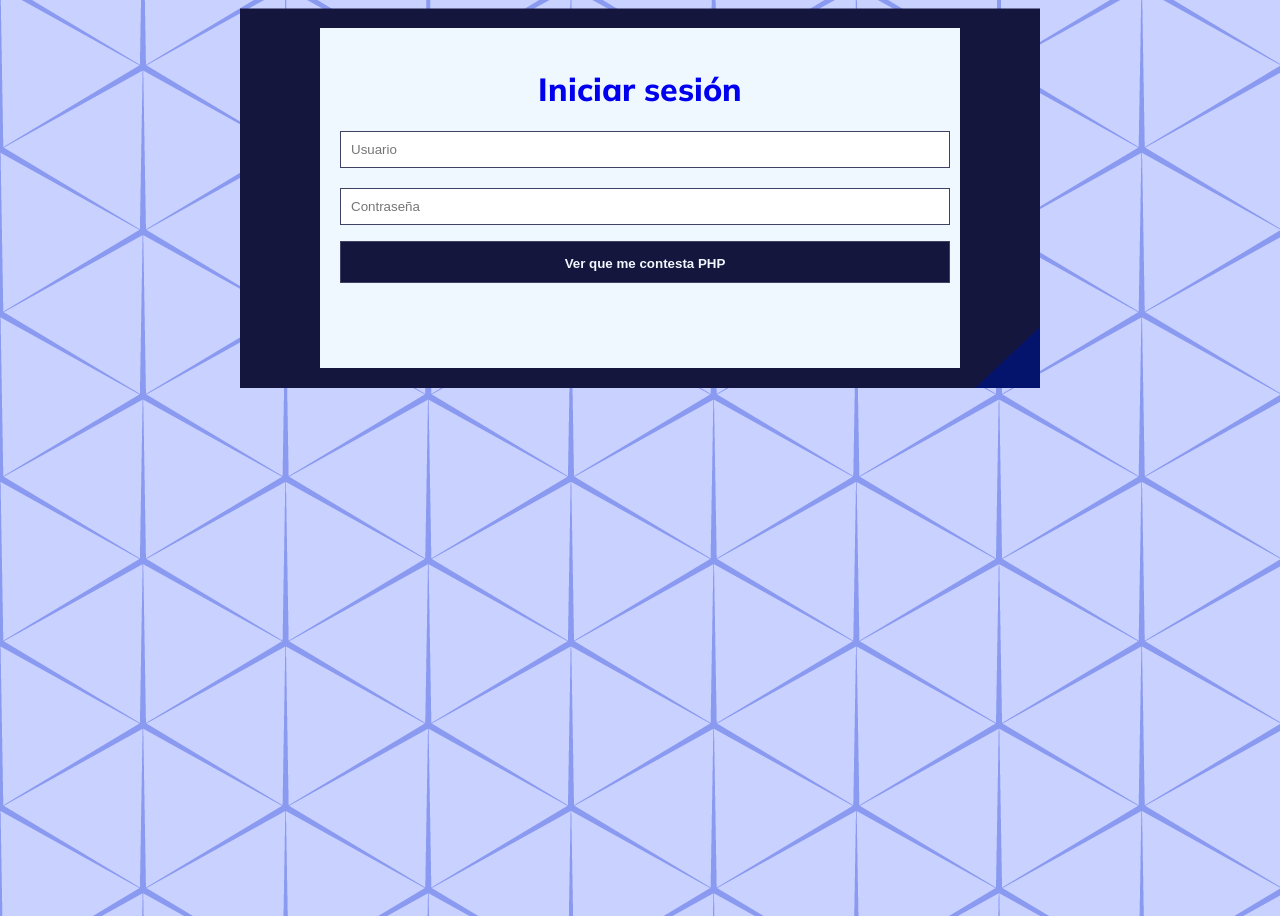
<file: html/Desafio1/index.html>
<!DOCTYPE html>
<html lang="en">
<head>
    <meta charset="UTF-8">
    <meta name="viewport" content="width=device-width, initial-scale=1.0">
    <link rel="stylesheet" href="style.css">
    <link rel="preconnect" href="https://fonts.googleapis.com">
    <link rel="preconnect" href="https://fonts.gstatic.com" crossorigin>
    <link href="https://fonts.googleapis.com/css2?family=Mulish:wght@400;600;800&display=swap" rel="stylesheet">
    <title>Desafio 1</title>
</head>
<body>
    <main class="fondo">
    <div class="container">
        <form class="formulario" action="codigo.php"            method="get">
            <h1 class="boton"><a href="#">Iniciar sesión</a></h1>
            <input class="field" type="text" name="nombre" placeholder="Usuario"> <br><br>
            <input class="field" type="password" name="password" placeholder="Contraseña"> <br>
            <p class="field"><input class="relleno" type="submit" value="Ver que me contesta PHP"></p>
        </form>
    </div>
    </main>
</body>
</html>
</file>
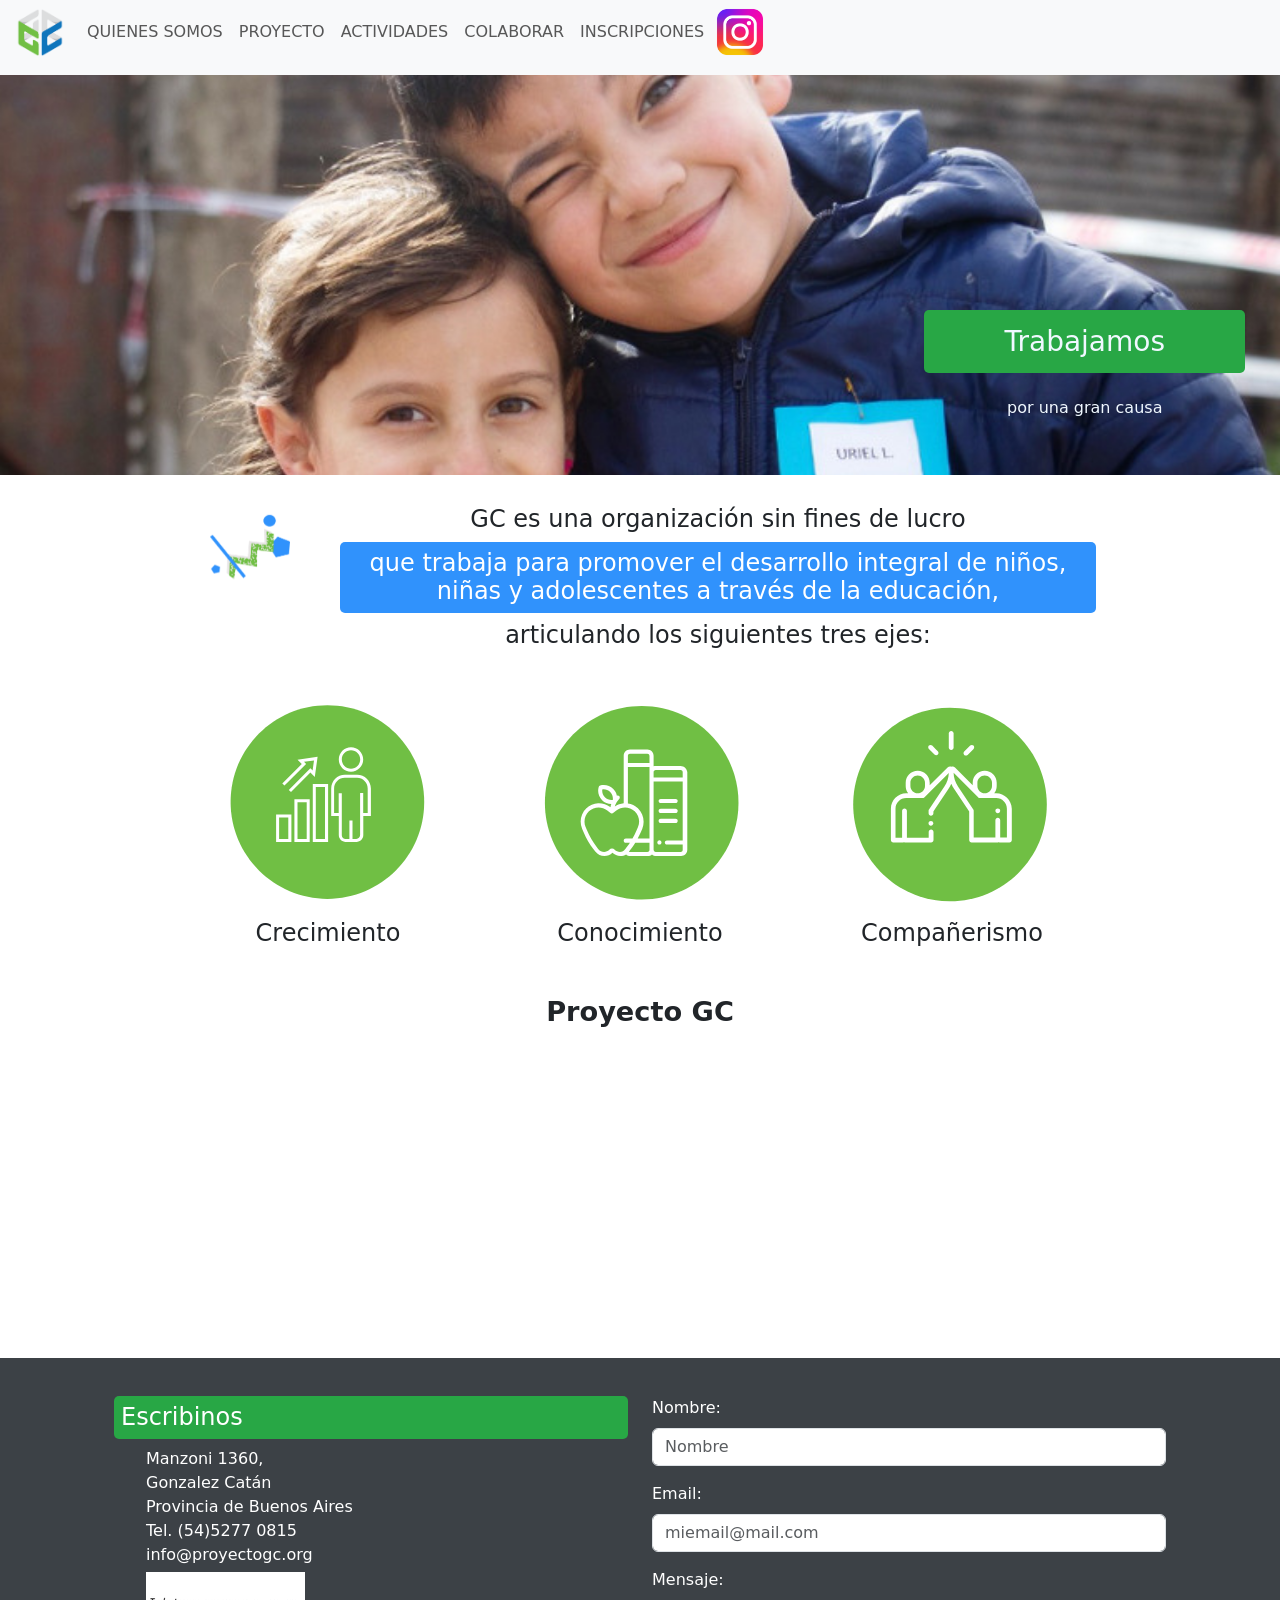
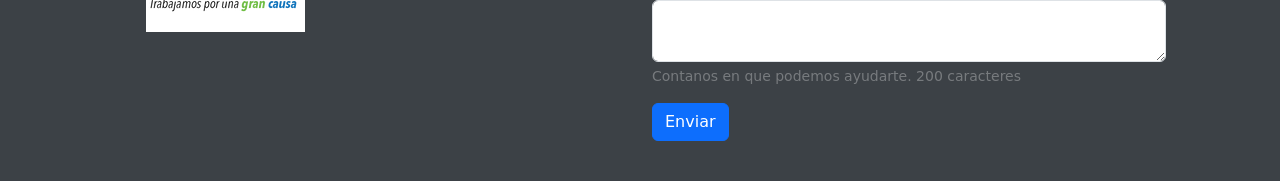
<file: integrador JavaScript/html/index.html>
<!DOCTYPE html>
<html lang="en">
  <head>
    <meta charset="UTF-8" />
    <meta name="viewport" content="width=device-width, initial-scale=1.0" />
    <title>Ejercicio 1 JS</title>
    <link href="https://cdn.jsdelivr.net/npm/bootstrap@5.3.1/dist/css/bootstrap.min.css"
      rel="stylesheet"
      integrity="sha384-4bw+/aepP/YC94hEpVNVgiZdgIC5+VKNBQNGCHeKRQN+PtmoHDEXuppvnDJzQIu9"
      crossorigin="anonymous"/>
      <link
      rel="stylesheet"
      href="https://cdnjs.cloudflare.com/ajax/libs/animate.css/4.1.1/animate.min.css"
      />
    <link rel="stylesheet" href="../css/style.css" />
  </head>
  <body>
    <header>
      <nav class="navbar navbar-expand-lg navbar-light bg-light">
      <div class="container-fluid">
        <img class="logo" src="../IMAGENES/logoGC.png" alt="" />
        <button
          class="navbar-toggler"
          type="button"
          data-bs-toggle="collapse"
          data-bs-target="#navbarNav"
          aria-controls="navbarNav"
          aria-expanded="false"
          aria-label="Toggle navigation"
        >
        <span class="navbar-toggler-icon"></span>
        </button>
        <div class="collapse navbar-collapse" id="navbarNav">
          <ul class="navbar-nav">
            <li class="nav-item">
              <a class="nav-link" href="#">QUIENES SOMOS</a>
            </li>
            <li class="nav-item">
              <a class="nav-link" href="#">PROYECTO</a>
            </li>
            <li class="nav-item">
              <a class="nav-link" href="#">ACTIVIDADES</a>
            </li>
            <li class="nav-item">
              <a class="nav-link" href="#">COLABORAR</a>
            </li>
            <li class="nav-item">
              <a class="nav-link" href="#" tabindex="-1" aria-disabled="true"
                >INSCRIPCIONES</a
              >
            </li>
          </ul>
          <a class="nav-link" href="#"
            ><img class="logo" src="../IMAGENES/logo-instagram.png" alt=""
          /></a>
        </div>
      </div>
    </nav>
  </header>

  
    <div class="imagen-home">
      <div class="texto-home">
        <h3 class="titulo3">Trabajamos</h3>
        <p class="parrafo-home">por una gran causa</p>
      </div>
    </div>

    <div class="container">
      <div class="row">
        <div class="col-2">
          <img class="logos-circulo animate__animated animate__swing" src="../IMAGENES/gc.png" alt="imagen-logo"/>
        </div>
        <div class="col-10">
          <h6 class="text-1">GC es una organización sin fines de lucro</h6>
          <h6 class="text-2">
            que trabaja para promover el desarrollo integral de niños, niñas y
            adolescentes a través de la educación,
          </h6>
          <h6 class="text-3">articulando los siguientes tres ejes:</h6>
        </div>
      </div>
      <div class="row animate__animated animate__flash">
         
          <div class ="col">
            <img src="../IMAGENES/wireframe-07.svg" alt="" />
            <h4>Crecimiento</h4>
          </div>
          <div class="col">
            <img src="../IMAGENES/wireframe-06.svg" alt="" />
            <h4>Conocimiento</h4>
          </div>
          <div class="col">
            <img src="../IMAGENES/wireframe-08.svg" alt="" />
            <h4>Compañerismo</h4>
          </div>
        
        </div>
      
    </div>

      <h2><b>Proyecto GC</b></h2>
      <div class="video-iframe">
        <iframe
          width="560"
          height="315"
          src="https://www.youtube.com/embed/QHtjlg1BU0s?controls=0"
          title="YouTube video player"
          frameborder="0"
          allow="accelerometer; autoplay; clipboard-write; encrypted-media; gyroscope; picture-in-picture; web-share"
          allowfullscreen
        ></iframe>
      </div>
    
    <footer>
      <div class="container-fluid">
        <div class="row">
          <div class="col-6 gc-footer-info">
            <h4 class="h4-footer">Escribinos</h4>
            <ul class="lista">
              <li>Manzoni 1360,</li>
              <li>Gonzalez Catán</li>
              <li>Provincia de Buenos Aires</li>
              <li>Tel. (54)5277 0815</li>
              <li>info@proyectogc.org</li>
              <img class="gc-slogan" src="../IMAGENES/logoGC_slogan.webp" />
            </ul>
          </div>
          <div class="col-12 col-md-6 mx-auto mt-3 mt-md-0">
            <form class="final">
              <div class="mb-3">
                <label for="nombre" class="form-label">Nombre:</label>
                <input
                  type="text"
                  placeholder="Nombre"
                  class="form-control"
                  id="nombre"
                  aria-describedby="nombre"
                />
              </div>
              <div class="mb-3">
                <label for="email" class="form-label">Email:</label>
                <input
                  type="email"
                  placeholder="miemail@mail.com"
                  class="form-control"
                  id="email"
                  aria-describedby="email"
                />
              </div>
              <div class="mb-3">
                <label for="mensaje" class="form-label">Mensaje:</label>
                <textarea
                  class="form-control"
                  id="mensaje"
                  aria-describedby="mensajeHelp"
                ></textarea>
                <div id="mensajeHelp" class="form-text">
                  Contanos en que podemos ayudarte. 200 caracteres
                </div>
              </div>
              <button type="submit" class="btn btn-primary">Enviar</button>
            </form>
          </div>
        </div>
      </div>
    </footer>

    <script src="../js/ejercicio1.js"></script>
  </body>
</html>
</file>
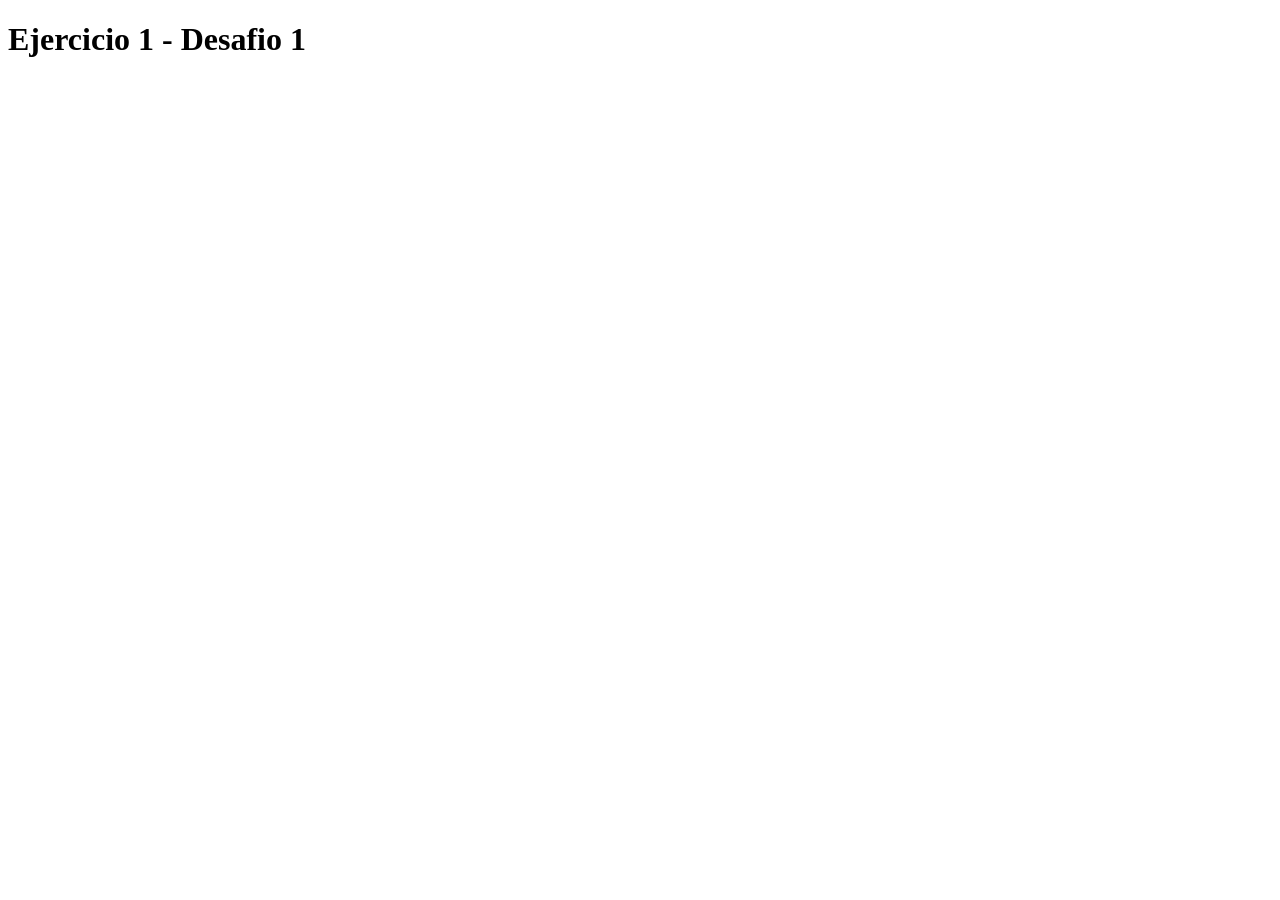
<file: javaScript/Modulo1JS/html/index.html>
<!DOCTYPE html>
<html lang="en">
<head>
    <meta charset="UTF-8">
    <meta name="viewport" content="width=device-width, initial-scale=1.0">
    <title>Modulo 7 JavaScript</title>
    <script src="../javaScript/ejercicio1.js"></script>
</head>
<body>
    <h1>Ejercicio 1 - Desafio 1</h1>
</body>
</html>
</file>
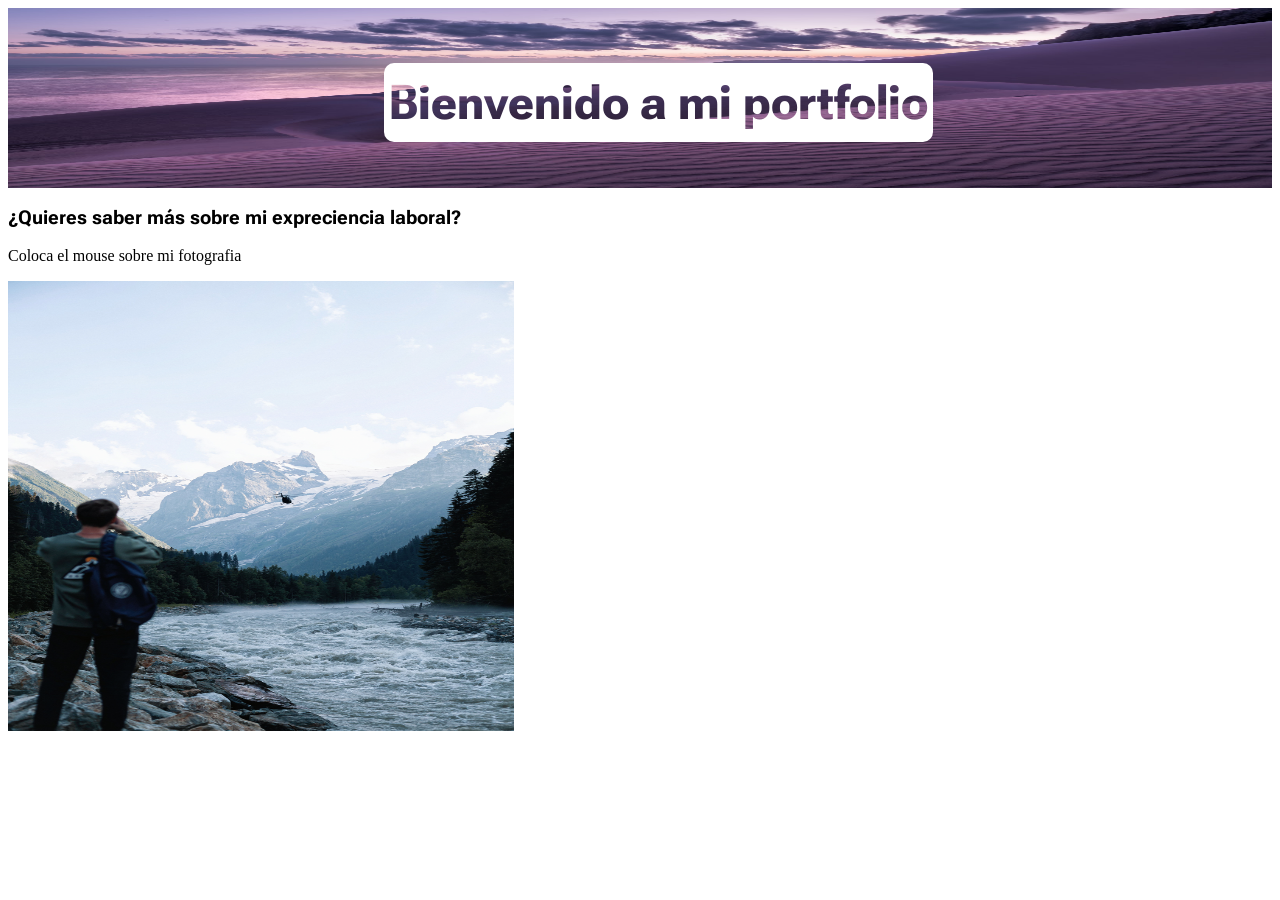
<file: html/Desafio-1/ejercicio1.html>
<!DOCTYPE html>
<html lang="en">
<head>
    <meta charset="UTF-8">
    <meta name="viewport" content="width=device-width, initial-scale=1.0">
    <link rel="preconnect" href="https://fonts.googleapis.com">
    <link rel="preconnect" href="https://fonts.gstatic.com" crossorigin>
    <link href="https://fonts.googleapis.com/css2?family=Roboto+Flex:opsz,wght@8..144,900&display=swap" rel="stylesheet">
    <link rel="stylesheet" href="./CSS/estilos.css">
    <title>Desafio 1</title>
</head>
<body>
    <header> 
        <div class="flex">
                <img src="./imagenes/fondo (1).jpg" alt="">
                <div class="centrado"><h2>Bienvenido a mi portfolio</h2></div>
        </div>
    </header>
    <main>
        <div class="main">
            <h3>¿Quieres saber más sobre mi expreciencia laboral?</h3>
            <p>Coloca el mouse sobre mi fotografia</p>
            <div class="contenedor2">
                    <img src="./imagenes/foto.png" alt="">
        
                <div class="parrafofinal">
                    <br>
                    <p><b>Mi Expericencia Laboral:</b> <br><br>
                    <b>2021</b> <br><br>
                    Lorem ipsum dolor sit amet, consectetur adipisicing elit. Id ipsam veritatis tempore consequatur aliquid libero deleniti tempora ad! Odit nobis commodi ducimus ullam assumenda praesentium perspiciatis quod iure voluptat. <br> <br>
                    <b>2022</b> <br><br>
                    Lorem ipsum dolor sit amet consectetur adipisicing elit. Dolore deleniti alias ut. Quae laborum quos est cupiditate consectetur hic, quod cum voluptate iure ullam, eligendi qui impedit? Fugiat, nam quo! <br> <br>
                    <b>2023</b> <br><br>
                    Lorem ipsum dolor sit amet consectetur adipisicing elit. Accusantium nemo corrupti et placeat iusto. Eligendi dicta earum ut pariatur rem odio placeat? Officiis eius distinctio numquam accusamus quo doloremque ipsum. <br>
                    <br>
                    <a href="#">ver más!</a>
                    </p>
                </div>
            </div>
        </div>    
    </main>
</body>
</html>
</file>
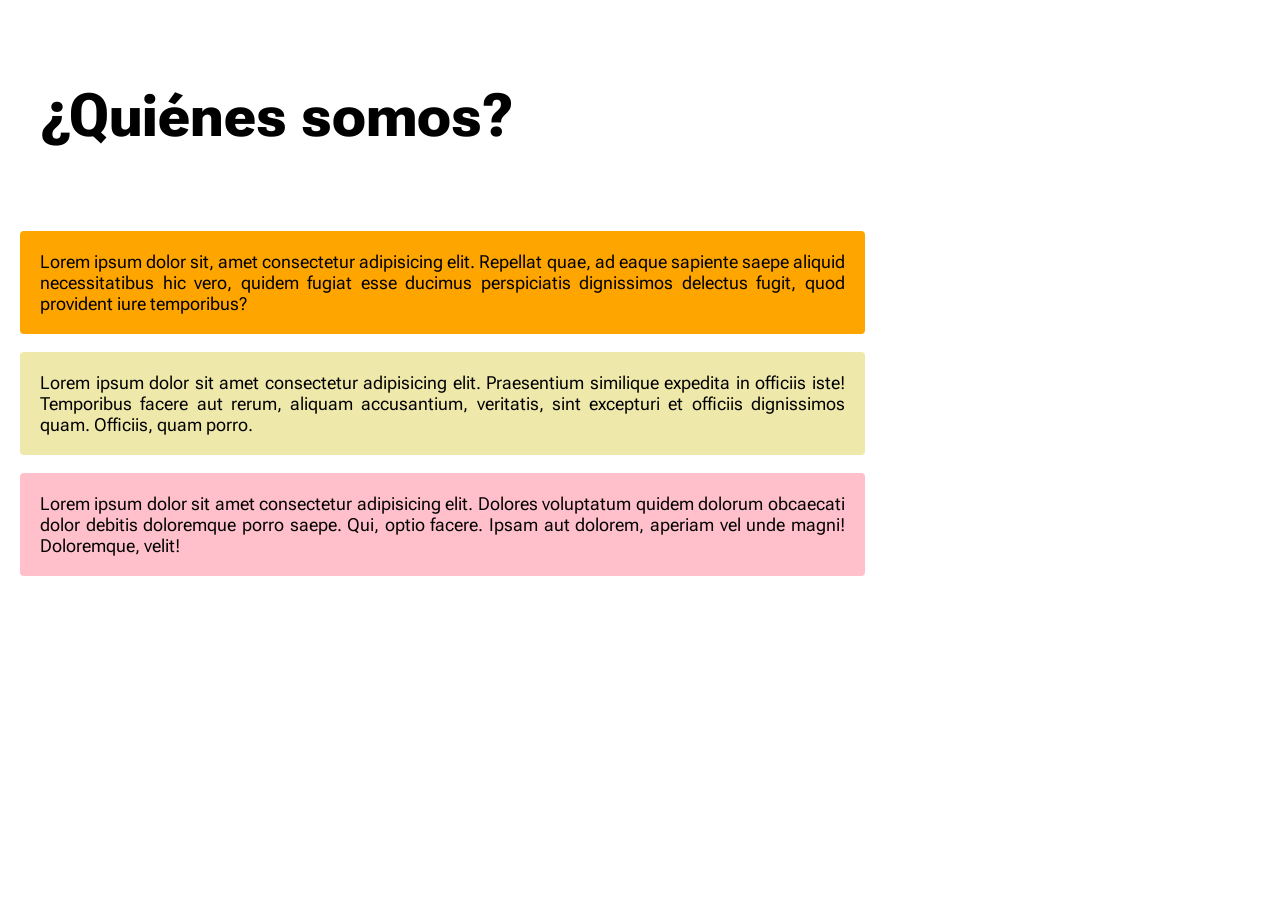
<file: html/Desafio-2/ejercicio2.html>
<!DOCTYPE html>
<html lang="en">
<head>
    <meta charset="UTF-8">
    <meta name="viewport" content="width=device-width, initial-scale=1.0">
    <link rel="preconnect" href="https://fonts.googleapis.com">
    <link rel="preconnect" href="https://fonts.gstatic.com" crossorigin>
    <link href="https://fonts.googleapis.com/css2?family=Dongle:wght@400;700&family=Roboto+Flex:wght@900&display=swap" rel="stylesheet">
    <link rel="stylesheet" href="./css/estilos.css">
    <title>Document</title>
</head>
<body>
    <div class="content">
        <div class="parrafos"></div>
        <p class="p0">¿Quiénes somos?</p>
        <p class="p1">Lorem ipsum dolor sit, amet consectetur adipisicing elit. Repellat quae, ad eaque sapiente saepe aliquid necessitatibus hic vero, quidem fugiat esse ducimus perspiciatis dignissimos delectus fugit, quod provident iure temporibus?</p>
        <p class="p2">Lorem ipsum dolor sit amet consectetur adipisicing elit. Praesentium similique expedita in officiis iste! Temporibus facere aut rerum, aliquam accusantium, veritatis, sint excepturi et officiis dignissimos quam. Officiis, quam porro.</p>
        <p class="p3">Lorem ipsum dolor sit amet consectetur adipisicing elit. Dolores voluptatum quidem dolorum obcaecati dolor debitis doloremque porro saepe. Qui, optio facere. Ipsam aut dolorem, aperiam vel unde magni! Doloremque, velit!</p>
    </div>
    </div>
</body>
</html>
</file>
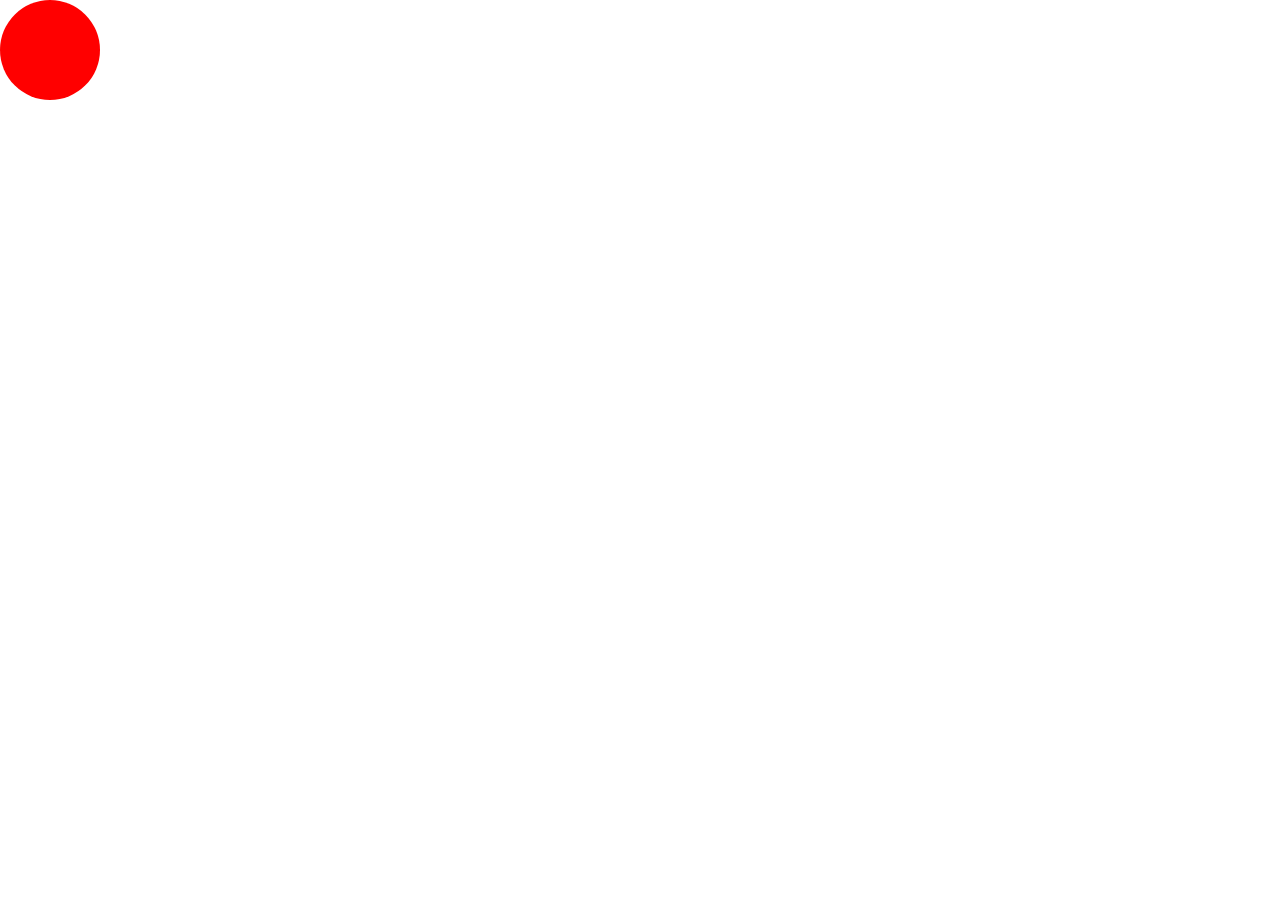
<file: html/css/html/animacion.html>
<html lang="en">
<head>
    <meta charset="UTF-8">
    <meta name="viewport" content="width=device-width, initial-scale=1.0">
    <title>Css Animación</title>

    <style>
        *{
            margin: 0;
            padding: 0;
        }
        .circulo {
            width: 100px;
            height: 100px;
            border-radius: 50%;
            background-color: red;

            /*animacion*/
            position: relative; /*relative ?*/

            animation-name: mianimacion;
            animation-duration: 4s;
            animation-delay: 1s;
            animation-direction: reverse;
            
            /*velocidad*/
            animation-timing-function: linear;

            /*cuantas veces quiero repetir*/
            animation-iteration-count: 5;
        }

        @keyframes mianimacion {
            /*aca va la magia de la animacion*/
            /*inicio de la animacion*/
            0% {
                left: 0;
                top: 0;
                background-color: red;
            }
            25% {
                left:300px;
                top: 0;
                background-color: green;
            }
            50% {
                left:300px;
                top:300px;
                background-color: blue;
            }
            75% {
                left:0;
                top:300px;
                background-color: yellow;
            }
            100% {
                left: 0;
                top: 0;
                background-color: blueviolet;
            } 
        }
    </style>
</head>
<body>
    <div class="circulo"></div>
</body>
</html>
</file>
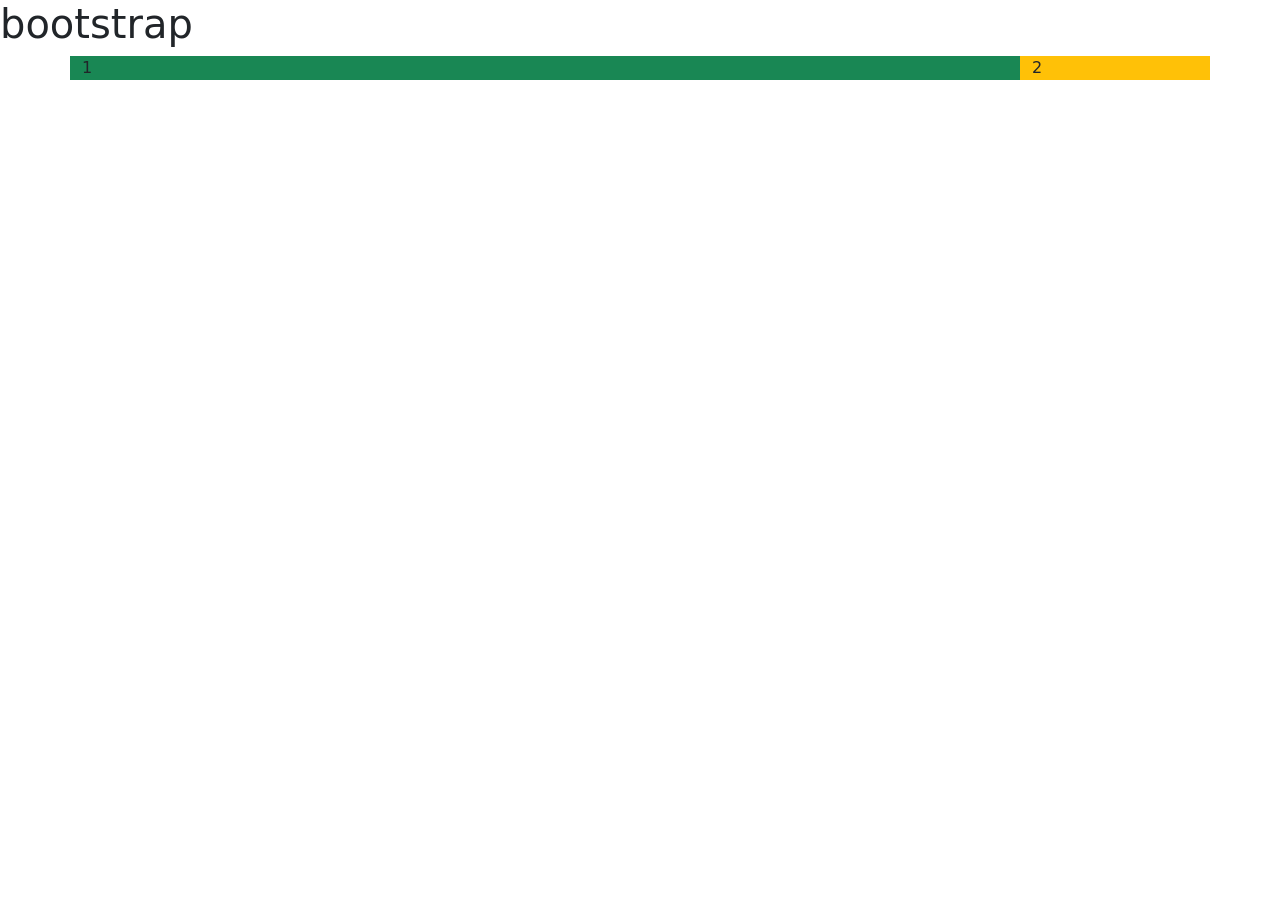
<file: html/css/html/bootstrap.html>
<!DOCTYPE html>
<html lang="en">
<head>
    <meta charset="UTF-8">
    <meta name="viewport" content="width=device-width, initial-scale=1.0">
    <title>Document</title>
    <link href="https://cdn.jsdelivr.net/npm/bootstrap@5.3.0/dist/css/bootstrap.min.css" rel="stylesheet" integrity="sha384-9ndCyUaIbzAi2FUVXJi0CjmCapSmO7SnpJef0486qhLnuZ2cdeRhO02iuK6FUUVM" crossorigin="anonymous">
</head>
<body>
    <h1>bootstrap</h1>
    <main class="container">
        <section class="row">
            <div class="col-10 bg-success">1</div>
            <div class="col-2 bg-warning">2</div>
            
        </section>
    </main>
</body>
</html>
</file>
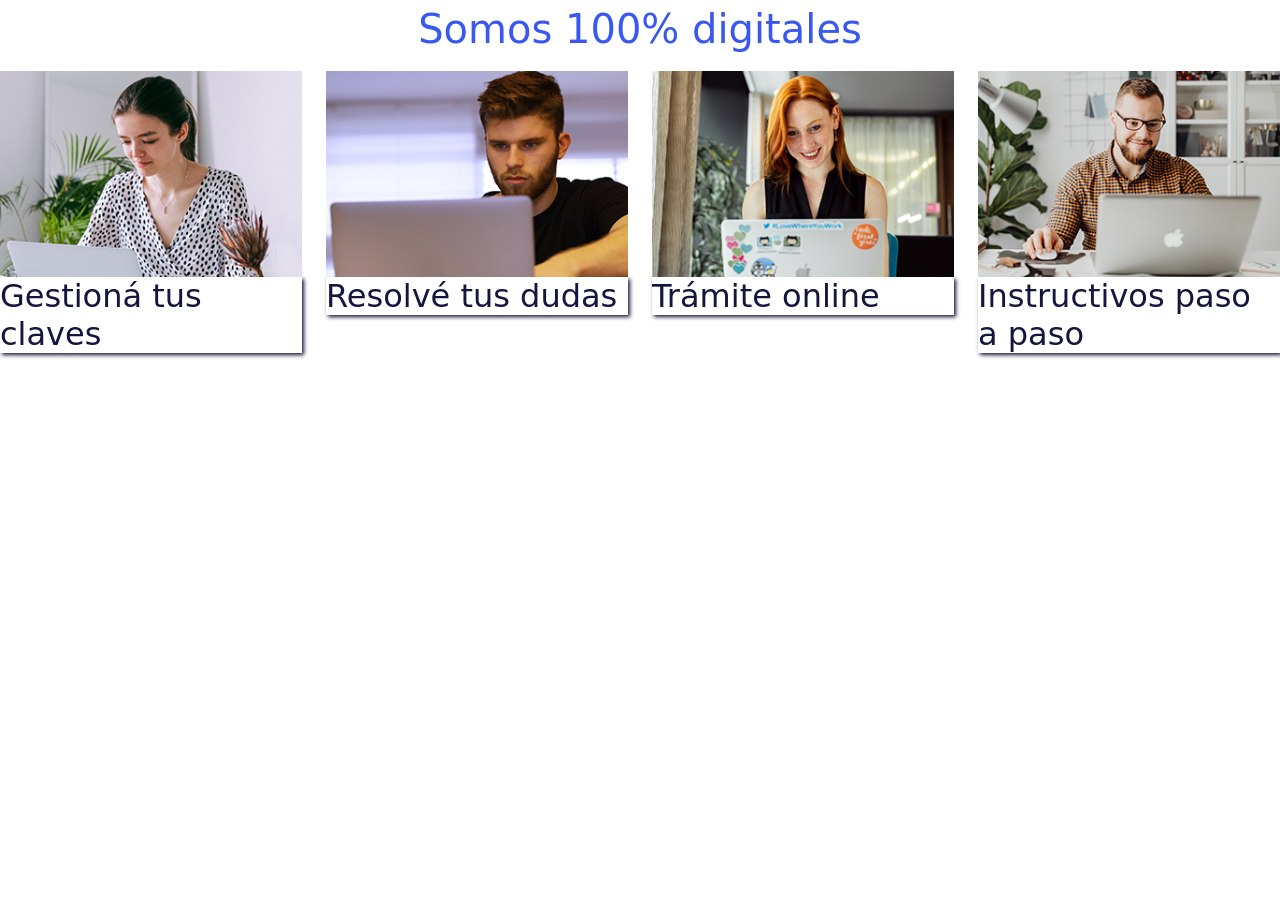
<file: html/Modulo5/ejercicio1/ejercicio1.html>
<!DOCTYPE html>
<html lang="en">
<head>
    <meta charset="UTF-8">
    <meta name="viewport" content="width=device-width,
     initial-scale=1.0">
     <link href="https://cdn.jsdelivr.net/npm/bootstrap@5.3.0/dist/css/bootstrap.min.css" rel="stylesheet" integrity="sha384-9ndCyUaIbzAi2FUVXJi0CjmCapSmO7SnpJef0486qhLnuZ2cdeRhO02iuK6FUUVM" crossorigin="anonymous">
     <link rel="stylesheet" href="./css/estilos.css">
    <title>Ejercicio 1</title>
</head>
<body>
        <h1>Somos 100% digitales</h1>
        <div class="row">
            <div class="column">
                <img src="./imagenes/mujer1.jpg" alt="fotomujer1">
                <h2>Gestioná tus claves</h2>
            </div>
            <div class="column">
                <img src="./imagenes/hombre1.jpg" alt="fotohombre1">
                <h2>Resolvé tus dudas</h2>
            </div>
            <div class="column">
                <img src="./imagenes/mujer2.jpg" alt="fotomujer2">    
                <h2>Trámite online</h2>
            </div>
            <div class="column">
                <img src="./imagenes/hombre2.jpg" alt="fotohombre2">    
                <h2>Instructivos paso a paso</h2>
            </div>
        </div>
</body>
</html>
</file>
<file: html/Desafio1/style.css>
body{
    min-height: 100vh;
    background-image: url(./imagenes/M4-desafio1-fondo.png);
    font-family: 'Mulish', sans-serif;

}

.container{
    background-image: url(./imagenes/M4-desafio1-fondo-form.png);
    background-size: auto;
    height: 380px;
    width: 800px;
    margin-left: 100px;
    display: flex;
    align-items: center;
    margin: 0 auto;
    }

form {
    margin: 0 auto;
    height: 400px;
    padding: 20px;
    color: #04146c;
    background-color: aliceblue;
    
    
}

.formulario{
    width: 600px;
    height: 300px;
}

.field {
    border: 1px solid #414166;
    width: 98%;
    padding: 10px;
}
input, textarea{
    border: 0;
    width: 100%;
}

.field:focus{
    border-color: rgb(232, 247, 22);
}
.centro{
    text-align: center;
    width: 100%;
    padding-top: 10px;
    height: 100px;
}
p{
    
    height: 20px;
    background-color: #15163d;
    
}
.relleno{
    background-color: #15163d;
    color: aliceblue;
    font-weight: 600;
    font-size: 22,666666666666664px;
}
h1{
    text-align: center;
    font-weight: 800;
}
a{
    text-decoration: none;
}
</file>
<file: integrador JavaScript/css/style.css>
*{
    margin: 0;
    padding: 0;
    box-sizing: border-box;
}

body {
    background-color: 
}

.logo {
    width: 3em;
    margin-right: 15px;
    margin-left: 4px;
    }


.imagen-home{
    background-image: url(../IMAGENES/home-md.jpg);
    padding: 35px;
    height: 400px;
    background-position: center;
    background-repeat: no-repeat;
    background-size: cover;
}

.imagen-home{
    position: relative;
    display: flex;
    justify-content:right;
}

.texto-home{
    color: aliceblue;
    position: absolute;
    animation: animation 2s;
    margin-top: 200px;
    text-align: center;
}

.titulo3{
    background-color: #28A745;
    padding: 15px 80px;
    border-radius: 5px;
}

.parrafo-home {
    margin-top: 23px;
}

.logos-circulo{
    width: 80px;
    height: auto;
    padding-top: 10px;
    margin: ;
}

.row {
    margin: 30px 90px;
    text-align: center;
    
}

.col-2 {
    
}

.col-10{
    
}

.text-1 {
    font-size: 1.5rem;
}
.text-2 {
    background-color: #3092FC;
    color: white;
    font-size: 1.5rem;
    border-radius: 5px;
    padding: 7px;
}

.text-3 {
    font-size: 1.5rem;
}

h2 {
    text-align: center;
    margin-top: 40px;
    font-size: 1.7rem;
}

.video-iframe {
    width: 560;
    height: 315;
    text-align: center;
}

footer{
    background-color: #3C4146;
    padding-top: 8px;
    
}

.container-fluid{
    width: 100%;
    height: 100%;
    padding-bottom: 10px;
}

.lista {
    list-style: none;
    color: white;
}

.h4-footer{
    background-color: #28A745;
    color: white;
    padding: 7px;
    border-radius: 5px;
}

.col-6{
    text-align: left;
}

.gc-slogan {
    background-color: white;
    padding-bottom: 15px;
    margin-top: 5px;
    
}

.final {
    color: white;
    text-align: left;
}

.form-text {
    color: white;
}

#mensajeHelp {
    opacity: 30%;
}

.row {
    display: 
}

@keyframes animation {
    0%{
       transform:scaleY(.01);
    }
}
</file>
<file: html/Desafio-1/CSS/estilos.css>
.{
    box-sizing: border-box;
    margin: 0;
    padding: 0;
    
}
body {
    font-family: 'Roboto Flex', sans-serif;
}



img { 
    
    width: 100%;
    display: block;
}

.centrado {
    font-size: 2em;
    background-color: white;
    position: absolute;
    top: 7%;
    left: 30%;
    mix-blend-mode:screen;
    border-radius: 10px;
    padding: 10px 5px;
    align-items: center;
    justify-content: center;
}

.flex {
    display: flex;
    width: 100%;
    height: 180px;
    object-fit: fill;
}

h2{
    margin-top: 1px;
    margin-bottom: 1px;
}

p{
    font-family: 'Times New Roman', Times, serif;
}

.contenedor2{
    width: 40%;
    height: 450px;
    position: relative;
    border-radius: 10px;
    padding-bottom: 5px;
    word-wrap: break-word;

}

.contenedor2 img{
    position: absolute;
    width: 100%;
    height: 450px;
 }


.contenedor2 p {
    position: absolute;
    background-color: rgb(208, 118, 240);
    top: 0;
    width: 90%;
    height: 455px;
    margin-top: 0;
    overflow: auto;
    transition: all 4s linear;
}

.parrafofinal {
    left: 0%;
    width: 0%;
    height: 100%;
    position: absolute;
    justify-content: center;
    
}

.contenedor2:hover .parrafofinal {
    left: 0;
    width: 100%;
}
</file>
<file: html/Desafio-2/css/estilos.css>
body {
    box-sizing: border-box;
    margin: 0;
    padding: 0;
    font-family: 'Dongle', sans-serif;
    font-family: 'Roboto Flex', sans-serif;

}
.content {
    width: 66%;
    margin-left: 20px;
}

.p0 {
    font-weight: 700;
    font-size: 60px;
}

.p1{
    background-color: Orange;
    font-weight: 400;
    font-size: 18px;
    animation:margin-left 10s alternate ;
    animation-iteration-count: inherit;


}
.p2 {
    background-color: palegoldenrod;
    font-weight: 400;
    font-size: 18px;

    animation:margin-left 10s 10s alternate;
    animation-iteration-count: inherit;
   
}
.p3 {
    background-color: pink;
    font-weight: 400;
    font-size: 18px;

    animation:margin-left 10s 20s alternate;
    animation-iteration-count: inherit;
  
}
p {
    padding: 20px;
    text-align: justify;
    border-radius: 4px;
}
@keyframes margin-left {

    from {transform: translate(0px);}
    to{transform: translate(100%);}

}
</file>
<file: html/Modulo5/ejercicio1/css/estilos.css>
*{
    box-sizing: border-box;
    padding: 0;
    margin: 0;
}
body{
    margin: 0;
    padding: 0;
}

img {
    width: 100%;
    padding-top: 10px;  
}

.row {
    display: flex;
    flex-wrap: wrap;
}

.column {
    flex: 25%;
}


h1{
    font-size: 53,33333333333333px;
    color: #3957f1;
    text-align: center;
    margin-top: 5px;
}

h2 {
    color: #15163d;
    box-shadow: 2px 2px 4px #15163d;
}

@media (max-width: 992px){
    .column {
       flex: 50%; 
    }
}


@media (max-width: 768px){
    .column {
       flex: 100%; 
    }
}
</file>
